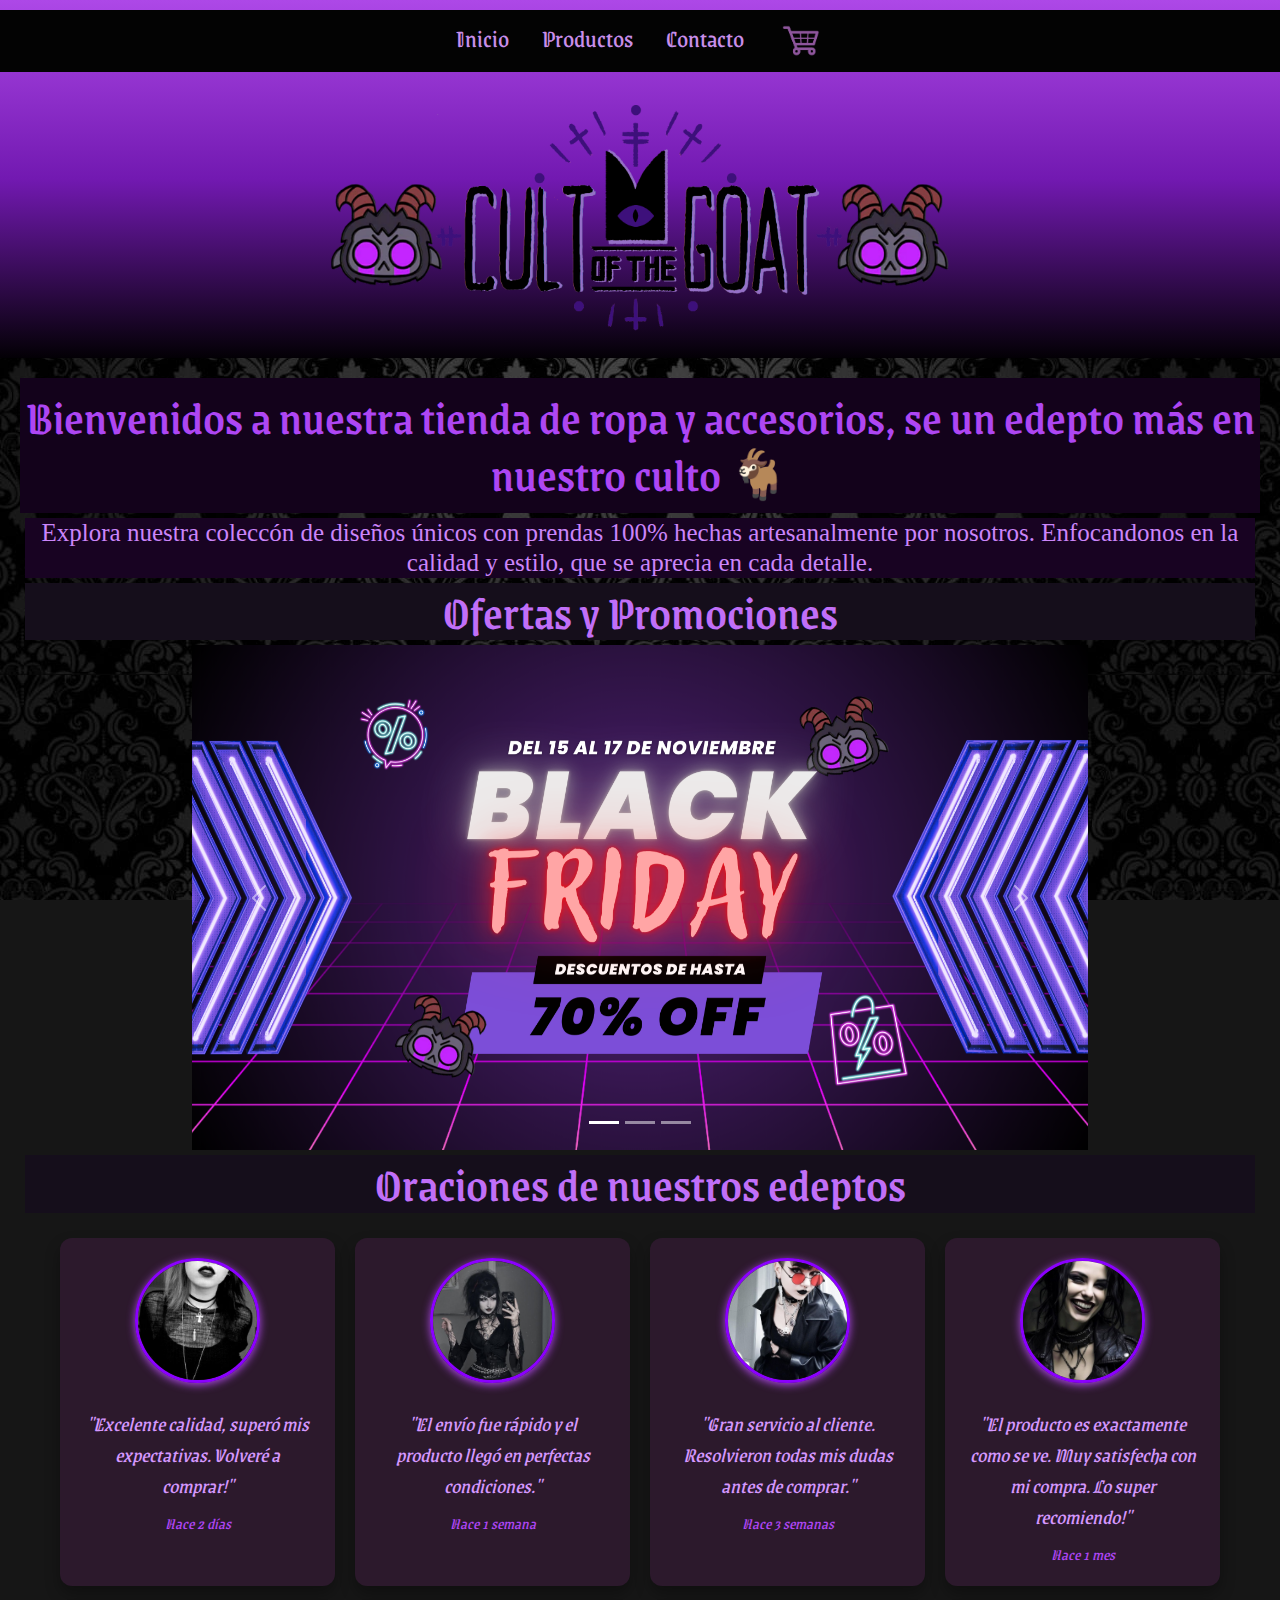
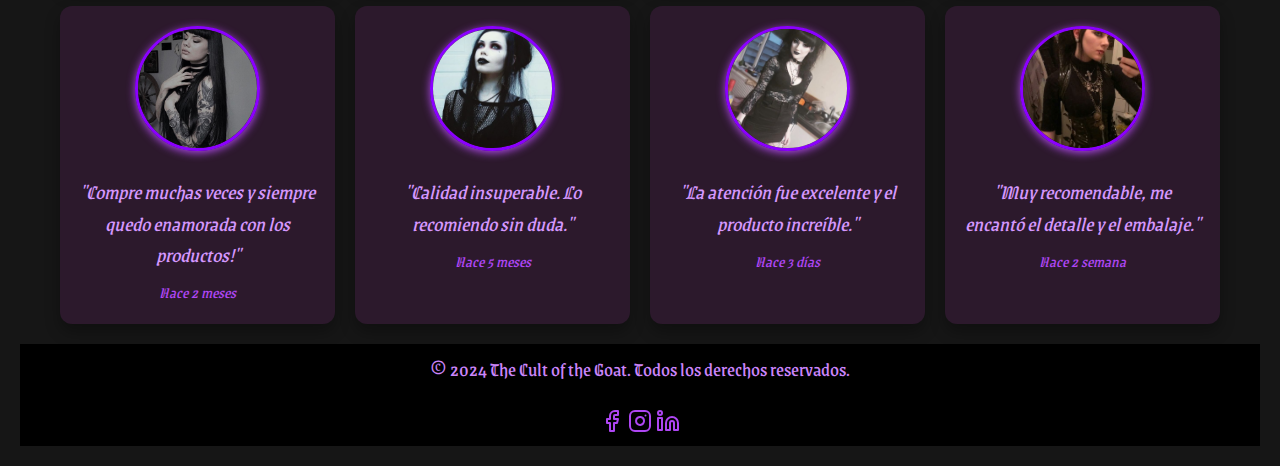
<file: index.html>
<!DOCTYPE html>
<html lang="es">
<head>
    <meta charset="UTF-8">
    <meta name="viewport" content="width=device-width, initial-scale=1.0">
    <title>✝🐐 The Cult of the Goat 🐐 ✝</title>
    <link href="https://cdn.jsdelivr.net/npm/bootstrap@5.3.3/dist/css/bootstrap.min.css" rel="stylesheet" integrity="sha384-QWTKZyjpPEjISv5WaRU9OFeRpok6YctnYmDr5pNlyT2bRjXh0JMhjY6hW+ALEwIH" crossorigin="anonymous">
    <link rel="stylesheet" href="css/style.css">

</head>

<!-- Header -->
<body>
    <header>
        <nav>
            <ul>
                <li><a href="index.html">Inicio</a></li>
                <li><a href="Productos.html">Productos</a></li>
                <li><a href="Contacto.html">Contacto</a></li>
                <li><a href="Carrito.html"><img src="Imagenes/carrito_compras-Photoroom.png" alt="Ver carrito"></a></li>
            </ul>
        </nav>
        <img src="Imagenes/culto_ofthe_goat_nuevologo.png" alt="Logo de la marca">
    </header>


    <main id="Inicio">
        <section>

    <!-- (Ctrl + k + c) para hacer comentarios -->
    <!-- Mi primer proyecto -->
    <!-- idea tematica tomada del videojuego "The cult of the Lamb" pero hecho tienda de ropa -->
    
        <h1>Bienvenidos a nuestra tienda de ropa y accesorios, se un edepto más en nuestro culto 🐐</h1>
        <h3>Explora nuestra coleccón de diseños únicos con prendas 100% hechas artesanalmente por nosotros. Enfocandonos en la calidad y estilo, que se aprecia en cada detalle.</h3>
    </section>

        <h2>Ofertas y Promociones</h2>

    <section class="carousel">
        <!-- Carrusel de ofertas -->
        <div id="carouselExampleIndicators" class="carousel slide">
            <div class="carousel-indicators">
            <button type="button" data-bs-target="#carouselExampleIndicators" data-bs-slide-to="0" class="active" aria-current="true" aria-label="Slide 1"></button>
            <button type="button" data-bs-target="#carouselExampleIndicators" data-bs-slide-to="1" aria-label="Slide 2"></button>
            <button type="button" data-bs-target="#carouselExampleIndicators" data-bs-slide-to="2" aria-label="Slide 3"></button>
            </div>
            <div class="carousel-inner">
            <div class="carousel-item active">
                <img src="Imagenes/black_friday.png" class="d-block w-100" alt="oferta blackfriday">
            </div>
            <div class="carousel-item">
                <img src="Imagenes/cuotas.envios.png" class="d-block w-100" alt="envios y cuotas">
            </div>
            <div class="carousel-item">
                <img src="Imagenes/nuevos productos.png" class="d-block w-100" alt="Nuevos productos">
            </div>
            </div>
            <button class="carousel-control-prev" type="button" data-bs-target="#carouselExampleIndicators" data-bs-slide="prev">
            <span class="carousel-control-prev-icon" aria-hidden="true"></span>
            <span class="visually-hidden">Previous</span>
            </button>
            <button class="carousel-control-next" type="button" data-bs-target="#carouselExampleIndicators" data-bs-slide="next">
            <span class="carousel-control-next-icon" aria-hidden="true"></span>
            <span class="visually-hidden">Next</span>
            </button>
        </div>
    </section>

<!-- reseñas de clientes -->
    <section id="reseñas">
        <h2>Oraciones de nuestros edeptos</h2>
    </section>

    <section class="reseñas">
        <div class="reseña-card">
            <img src="Imagenes/cliente 01.jpg" alt="Usuario 1" class="usuario-img">
            <p class="reseña-texto">"Excelente calidad, superó mis expectativas. Volveré a comprar!"</p>
            <span class="reseña-tiempo">Hace 2 días</span>
        </div>
        
        <div class="reseña-card">
            <img src="Imagenes/cliente 02.jpg" alt="Usuario 2" class="usuario-img">
            <p class="reseña-texto">"El envío fue rápido y el producto llegó en perfectas condiciones."</p>
            <span class="reseña-tiempo">Hace 1 semana</span>
        </div>
        
        <div class="reseña-card">
            <img src="Imagenes/cliente 03.jpg" alt="Usuario 3" class="usuario-img">
            <p class="reseña-texto">"Gran servicio al cliente. Resolvieron todas mis dudas antes de comprar."</p>
            <span class="reseña-tiempo">Hace 3 semanas</span>
        </div>
        
        <div class="reseña-card">
            <img src="Imagenes/cliente 04.jpg" alt="Usuario 4" class="usuario-img">
            <p class="reseña-texto">"El producto es exactamente como se ve. Muy satisfecha con mi compra. Lo super recomiendo!"</p>
            <span class="reseña-tiempo">Hace 1 mes</span>
        </div>
        
        <div class="reseña-card">
            <img src="Imagenes/cliente 05.jpg" alt="Usuario 5" class="usuario-img">
            <p class="reseña-texto">"Compre muchas veces y siempre quedo enamorada con los productos!"</p>
            <span class="reseña-tiempo">Hace 2 meses</span>
        </div>
        
        <div class="reseña-card">
            <img src="Imagenes/cliente 06.jpg" alt="Usuario 6" class="usuario-img">
            <p class="reseña-texto">"Calidad insuperable. Lo recomiendo sin duda."</p>
            <span class="reseña-tiempo">Hace 5 meses</span>
        </div>

        <div class="reseña-card">
            <img src="Imagenes/cliente 07.jpg" alt="Usuario 2" class="usuario-img">
            <p class="reseña-texto">"La atención fue excelente y el producto increíble."</p>
            <span class="reseña-tiempo">Hace 3 días</span>
        </div>
        

        <div class="reseña-card">
            <img src="Imagenes/cliente 08.jpg" alt="Usuario 2" class="usuario-img">
            <p class="reseña-texto">"Muy recomendable, me encantó el detalle y el embalaje."</p>
            <span class="reseña-tiempo">Hace 2 semana</span>
        </div>
        
    </section>

        <!-- Píe de página -->
        <footer id="Contacto">
            <p>© 2024 The Cult of the Goat. Todos los derechos reservados.</p>

            <div class="social-icons">
                <a href="#" class="social-icon" aria-label="Facebook">
                <svg
                    xmlns="http://www.w3.org/2000/svg"
                    width="24"
                    height="24"
                    viewBox="0 0 24 24"
                    fill="none"
                    stroke="currentColor"
                    stroke-width="2"
                    stroke-linecap="round"
                    stroke-linejoin="round"
                    class="lucide lucide-facebook"
                >
                    <path
                    d="M18 2h-3a5 5 0 0 0-5 5v3H7v4h3v8h4v-8h3l1-4h-4V7a1 1 0 0 1 1-1h3z"
                    />
                </svg>
                </a>
                <a href="#" class="social-icon" aria-label="Instagram">
                <svg
                    xmlns="http://www.w3.org/2000/svg"
                    width="24"
                    height="24"
                    viewBox="0 0 24 24"
                    fill="none"
                    stroke="currentColor"
                    stroke-width="2"
                    stroke-linecap="round"
                    stroke-linejoin="round"
                    class="lucide lucide-instagram"
                >
                    <rect width="20" height="20" x="2" y="2" rx="5" ry="5" />
                    <path d="M16 11.37A4 4 0 1 1 12.63 8 4 4 0 0 1 16 11.37z" />
                    <line x1="17.5" x2="17.51" y1="6.5" y2="6.5" />
                </svg>
                </a>
                <a href="#" class="social-icon" aria-label="LinkedIn">
                <svg
                    xmlns="http://www.w3.org/2000/svg"
                    width="24"
                    height="24"
                    viewBox="0 0 24 24"
                    fill="none"
                    stroke="currentColor"
                    stroke-width="2"
                    stroke-linecap="round"
                    stroke-linejoin="round"
                    class="lucide lucide-linkedin"
                >
                    <path
                    d="M16 8a6 6 0 0 1 6 6v7h-4v-7a2 2 0 0 0-2-2 2 2 0 0 0-2 2v7h-4v-7a6 6 0 0 1 6-6z"
                    />
                    <rect width="4" height="12" x="2" y="9" />
                    <circle cx="4" cy="4" r="2" />
                </svg>
                </a>
            </div>
        </footer>

    <script src="https://cdn.jsdelivr.net/npm/bootstrap@5.3.3/dist/js/bootstrap.bundle.min.js" integrity="sha384-YvpcrYf0tY3lHB60NNkmXc5s9fDVZLESaAA55NDzOxhy9GkcIdslK1eN7N6jIeHz" crossorigin="anonymous"></script>
</body>
</html>
</file>
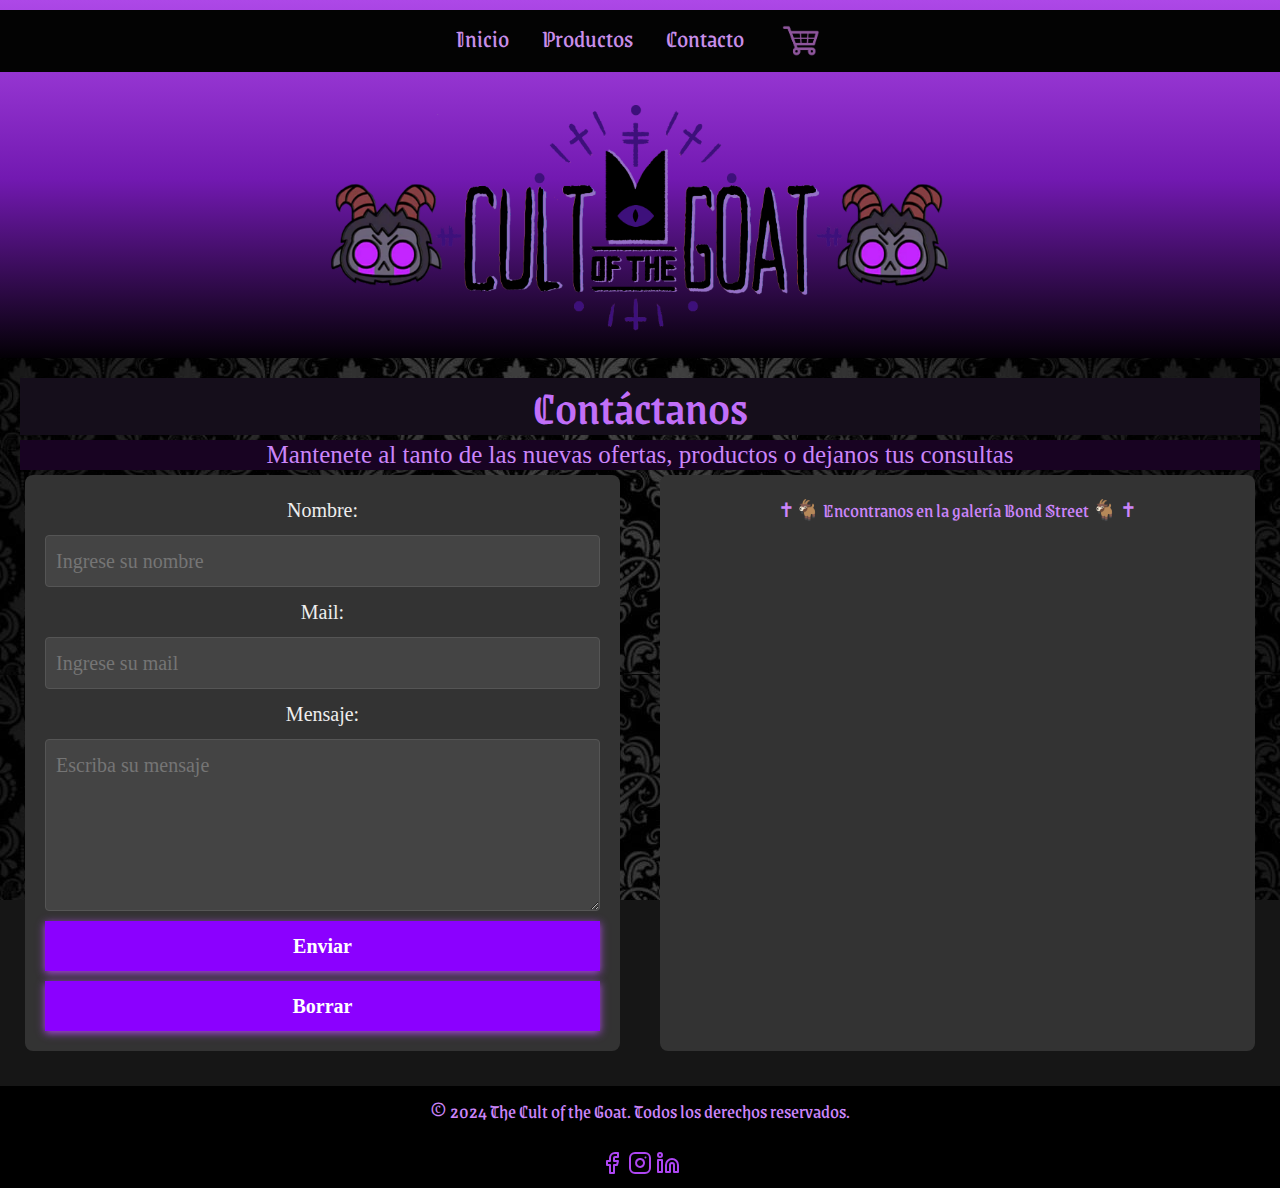
<file: Contacto.html>
<!DOCTYPE html>
<html lang="es">
<head>
    <meta charset="UTF-8">
    <meta name="viewport" content="width=device-width, initial-scale=1.0">
    <title>✝🐐 The Cult of the Goat 🐐 ✝</title>
    <link href="https://cdn.jsdelivr.net/npm/bootstrap@5.3.3/dist/css/bootstrap.min.css" rel="stylesheet" integrity="sha384-QWTKZyjpPEjISv5WaRU9OFeRpok6YctnYmDr5pNlyT2bRjXh0JMhjY6hW+ALEwIH" crossorigin="anonymous">
    <link rel="stylesheet" href="css/style.css">    
</head>

<body>
    
    <header>
        <nav>
            <ul>
                <li><a href="index.html">Inicio</a></li>
                <li><a href="Productos.html">Productos</a></li>
                <li><a href="Contacto.html">Contacto</a></li>
                <li><a href="Carrito.html"><img src="Imagenes/carrito_compras-Photoroom.png" alt="Ver carrito"></a></li>
            </ul>
        </nav>
        <img src="Imagenes/culto_ofthe_goat_nuevologo.png" alt="Logo de la marca">
    </header>

    <main class="main">
        <section class="contact-section">
            <div class="titulo-contacto">
                <h2>Contáctanos</h2>
                <h3>Mantenete al tanto de las nuevas ofertas, productos o dejanos tus consultas</h3>
            </div>
    
            <div class="formulario-mapa">
                <div class="form-container">
                    <form action="https://formspree.io/f/mdkoevpa" method="post">
                        <label for="name">Nombre:</label>
                        <input type="text" id="name" name="nombre" required placeholder="Ingrese su nombre">
                        
                        <label for="email">Mail:</label>
                        <input type="email" id="email" name="email" required placeholder="Ingrese su mail">
                        
                        <label for="message">Mensaje:</label>             
                        <textarea id="message" name="comentario" rows="5" placeholder="Escriba su mensaje"></textarea>
                        
                        <button type="submit" value="Enviar">Enviar</button>
                        <button type="reset" value="Borrar">Borrar</button>
                    </form>
                </div>
                
                <div class="map-container">
                    <p>✝🐐 Encontranos en la galería Bond Street 🐐 ✝</p>
                    <iframe src="https://www.google.com/maps/embed?pb=!1m14!1m8!1m3!1d13137.286592544455!2d-58.3913481!3d-34.5960272!3m2!1i1024!2i768!4f13.1!3m3!1m2!1s0x95bccbb7c7ec3141%3A0x7c59989f4cafb32d!2sGaler%C3%ADa%20Bond%20Street!5e0!3m2!1ses-419!2sar!4v1730259737408!5m2!1ses-419!2sar" width="100%" height="300" style="border:0;" allowfullscreen="" loading="lazy"></iframe>
                </div>
            </div>
        </section>
    </main>

        <!-- Píe de página -->
        <footer id="Contacto">
            <p>© 2024 The Cult of the Goat. Todos los derechos reservados.</p>
            <div class="social-icons">
                <a href="#" class="social-icon" aria-label="Facebook">
                <svg
                    xmlns="http://www.w3.org/2000/svg"
                    width="24"
                    height="24"
                    viewBox="0 0 24 24"
                    fill="none"
                    stroke="currentColor"
                    stroke-width="2"
                    stroke-linecap="round"
                    stroke-linejoin="round"
                    class="lucide lucide-facebook"
                >
                    <path
                    d="M18 2h-3a5 5 0 0 0-5 5v3H7v4h3v8h4v-8h3l1-4h-4V7a1 1 0 0 1 1-1h3z"
                    />
                </svg>
                </a>
                <a href="#" class="social-icon" aria-label="Instagram">
                <svg
                    xmlns="http://www.w3.org/2000/svg"
                    width="24"
                    height="24"
                    viewBox="0 0 24 24"
                    fill="none"
                    stroke="currentColor"
                    stroke-width="2"
                    stroke-linecap="round"
                    stroke-linejoin="round"
                    class="lucide lucide-instagram"
                >
                    <rect width="20" height="20" x="2" y="2" rx="5" ry="5" />
                    <path d="M16 11.37A4 4 0 1 1 12.63 8 4 4 0 0 1 16 11.37z" />
                    <line x1="17.5" x2="17.51" y1="6.5" y2="6.5" />
                </svg>
                </a>
                <a href="#" class="social-icon" aria-label="LinkedIn">
                <svg
                    xmlns="http://www.w3.org/2000/svg"
                    width="24"
                    height="24"
                    viewBox="0 0 24 24"
                    fill="none"
                    stroke="currentColor"
                    stroke-width="2"
                    stroke-linecap="round"
                    stroke-linejoin="round"
                    class="lucide lucide-linkedin"
                >
                    <path
                    d="M16 8a6 6 0 0 1 6 6v7h-4v-7a2 2 0 0 0-2-2 2 2 0 0 0-2 2v7h-4v-7a6 6 0 0 1 6-6z"
                    />
                    <rect width="4" height="12" x="2" y="9" />
                    <circle cx="4" cy="4" r="2" />
                </svg>
                </a>
            </div>
        </footer>
    

    
</body>
</html>
</file>
<file: css/style.css>
/* Estilos básicos */
@import url('https://fonts.googleapis.com/css2?family=Grenze+Gotisch:wght@100..900&display=swap');


body {
    font-family: "Grenze Gotisch";
    background-color: #161616;
    background-image: url('../Imagenes/fondo_negro.jpg');
    background-repeat: repeat;
    background-attachment:fixed ;
    color: #eee;
    margin: 5;
    padding: 5;
}


/* Estilos y colores del texto */

h1{
    color: #ae46f3;
    font-family: "Grenze Gotisch";
    font-optical-sizing: auto;
    font-style: normal;
    font-size:3rem ;
    background-color: #13021b;
    text-align: center;
    padding: 10px 0;
    width: 100%;
    box-sizing: border-box; 
    margin: 0;
}
h2{
    color: #c16ff8;
    font-family:"Grenze Gotisch";
    font-optical-sizing: auto;
    font-style: normal;
    font-size:3rem ;
    background-color: #150e1b;
    margin: 5px;
}

h3{
    color: #cb85fa;
    font-family:"Roboto Slab";
    font-weight: weight;
    font-optical-sizing: auto;
    font-style: normal;
    font-size: 25px;
    background-color: #180322;
    margin: 5px;
}


p{
    color: #cb85fa;
    font-family:"Grenze Gotisch";
    font-weight: weight;
    font-optical-sizing: auto;
    font-style: normal;
    font-size: 20px;

}


/* Header - Encabezado */
header {
    background: linear-gradient(180deg, #ad48e7, #7219b1, #030005);
    padding: 10px 0;
    text-align: center;
}

header img{
    width: 50%;
    padding: 5px;
}

nav ul {
    list-style: none;
    padding: 10px 0;
    justify-content: center;
    background-color: #030303;
}
nav ul li {
    margin: 0 15px;
    display: inline;
}
nav ul li a {
    color: #c88ee9;
    text-decoration: none;
    font-size: 25px;
}

nav ul li a:hover {
    background-color: #7219b1; 
}

nav ul li a img{
    width: 3rem;
    padding: auto;
}



/* Sección de inicio */

#Inicio {
    padding: 20px;
    text-align: center;
}


/* Carousel */
.carousel {
    width: 85%;
    margin: 0 auto;
}

@media (max-width: 500px) {
    .carousel {
        width: 100%;
        margin: 0;
    }
}

.destacados {
    display: flex;
    justify-content: center;
    gap: 15px;
    margin-top: 20px;
}
.product-card {
    background-color: #333333;
    padding: 20px;
    border-radius: 5px;
    width: 150px;
    text-align: center;
    color: #8b00ff;
    box-shadow: 0 4px 8px #ad48e7;
}

/* Reseñas */
/* Sección de reseñas con Grid */
.reseñas {
    display: grid;
    grid-template-columns: repeat(auto-fit, minmax(250px, 1fr));
    gap: 20px;
    padding: 20px;
    max-width: 1200px;
    margin: auto;
    width: 100%;
    justify-items: center; 
}

/* Card de reseña */
.reseña-card {
    background-color: #2c192c;
    border-radius: 12px;
    padding: 20px;
    width: 100%;
    max-width: 300px;
    box-shadow: 0px 8px 15px rgba(0, 0, 0, 0.3);
    display: flex;
    flex-direction: column;
    align-items: center;
    text-align: center;
    transition: transform 0.3s, box-shadow 0.3s;
}

.reseña-card:hover {
    transform: translateY(-8px);
    box-shadow: 0px 12px 20px rgba(0, 0, 0, 0.5);
}

/* Imagen de usuario */
.usuario-img {
    width: 125px;
    height:125px;
    border-radius: 50%;
    margin-bottom: 15px;
    border: 3px solid #8b00ff;
    box-shadow: 0 2px 8px #ad48e7;
    object-fit: cover;
}

/* Texto de la reseña */
.reseña-texto {
    font-size: 1.3em;
    margin: 10px 0;
    color: #d497fd;
    font-style: italic;
}

/* Tiempo de reseña */
.reseña-tiempo {
    font-size: 1rem;
    color: #ae46f3;
    font-style: italic;
}


/* Sección de Productos */

.titulo-producto{
    padding: 10px ;
    justify-content: center;
    background-color: #0e011a;
    text-align: center;
}

.grid-container-productos{
    width: 80%;
    margin: 20px auto;
    display: flex;
    flex-wrap: wrap; 
    gap: 20px; 
    justify-content: center;
}

.product {
    background-color: #2c192c;
    flex: 1 1 250px;
    text-align: center;
    margin: 10px;
    padding: 10px;
    max-width: 300px;
    padding: 15px;
    border: 1px solid rgb(82, 11, 100);
    border-radius: 8px;
    box-shadow: 0 2px 8px #ad48e7;
}

.product img {
    width: 200px;
    height: auto;
    border-radius: 5px;
}

.añadir-carrito{
    background-color: #8b00ff;
    color: white;
    font-family:"Roboto Slab";
    padding: 10px 20px;
    cursor: pointer;
    border-radius: 5px;
    border-color: #cb84fa;
}

/* Sección de contacto */
.main {
    padding: 15px;
}

.contact-section {
    text-align: center;
    margin-bottom: 20px;
}

.formulario-mapa {
    display: flex;
    flex-direction: column;
    gap: 20px;
}

.form-container, .map-container {
    background-color: #333;
    padding: 20px;
    border-radius: 8px;
}

/* Formulario */
form {
    display: flex;
    flex-direction: column;
    gap: 10px;
    font-family:"Roboto Slab";
    font-size: 20px;
}

form input, form textarea {
    padding: 10px;
    border-radius: 4px;
    border: 1px solid #555;
    background-color: #444;
    font-family:"Roboto Slab";
    color: #eee;
}

form button {
    padding: 10px;
    background-color: #8b00ff;
    box-shadow: 0 2px 8px #ad48e7;
    font-size: 20px;
    font-family:"Roboto Slab";
    border: none;
    color: #fff;
    font-weight: bold;
    cursor: pointer;
}

form button:hover {
    background-color: #6b00cc;
}

/* Responsive Design */
@media (min-width: 768px) {
    .header {
        flex-direction: row;
        justify-content: space-between;
        align-items: center;
    }
    
    .formulario-mapa {
        flex-direction: row;
        justify-content: space-between;
    }

    .form-container, .map-container {
        flex: 1;
        margin: 0 10px;
    }

    .map-container iframe {
        height: 400px;
    }
}

/* Carrito de Compras */
.carrito-container {
    display: flex;
    flex-wrap: wrap;
    gap: 20px;
    padding: 20px;
    max-width: 1200px;
    margin: auto;
    justify-content: space-between;
}

/* Lista de productos */
.carrito-productos {
    flex: 2;
}

.producto {
    display: flex;
    align-items: center;
    background-color: #333;
    padding: 15px;
    margin: 15px;
    border-radius: 8px;
    margin-bottom: 20px;
}

.producto-img {
    width: 120px;
    height: auto;
    border-radius: 3px;
    margin-right: 5px;
}

.producto-detalle h2 {
    font-size: 1.2em;
    color: #ae46f3;
    margin: 0 0 10px;
}

.cantidad-input {
    width: 60px;
    margin: 0 10px;
}

.subtotal {
    color: #8b00ff;
    font-weight: bold;
}

/* Resumen de Compra */
.resumen-compra {
    flex: 1;
    background-color: #222;
    padding: 20px;
    border-radius: 8px;
    text-align: center;
}

.resumen-compra h2 {
    color: #8b00ff;
}

.total-general {
    font-size: 1.5em;
    color: #eee;
    margin: 20px 0;
}

.comprar-btn {
    background-color: #8b00ff;
    color: #fff;
    border: none;
    padding: 10px 20px;
    font-size: 1em;
    font-weight: bold;
    border-radius: 8px;
    cursor: pointer;
}

.comprar-btn:hover {
    background-color: #6b00cc;
}

.eliminar-carrito {
    background-color: #8b00ff;
    color: #fff;
    border: none;
    padding: 5px 10px;
    font-size: 1em;
    border-radius: 8px;
    letter-spacing: 1px;
    margin-top: 10px;
    cursor: pointer;
}


/* Pie de página */
footer {
    background-color: #000;
    color: #8b00ff;
    text-align: center;
    padding: 10px 0;
}

.social-icons {
    display: flex;
    gap: 15px;
    display: inline;
}

.social-icon {
    font-size: 24px;
    color: #ae46f3;
    text-decoration: none;
    
}
</file>
